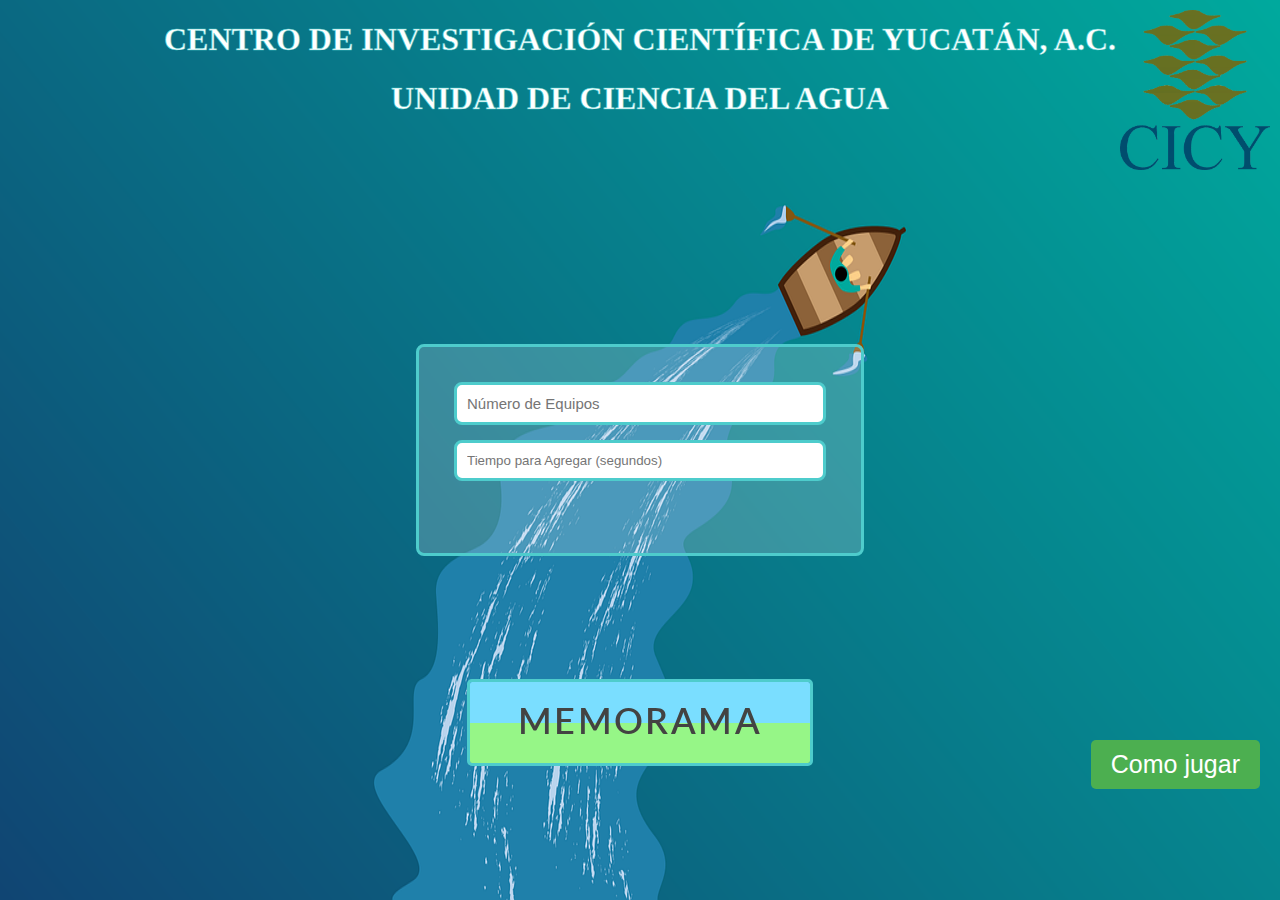
<file: index.html>
<!DOCTYPE html>
<html lang="en">
<head>
    <meta charset="UTF-8">
    <link rel="stylesheet" href="./CSS/estiloboton.css">
    <link rel="shortcut icon" href="img/logo2.png" />
    <title>Juego de memorama</title>
</head>
<body>
    
<div class="loguito">
    <img class="logo" src="img/logo2.png">
</div>

<div class="titulo">
  <div>
    <h1>CENTRO DE INVESTIGACIÓN CIENTÍFICA DE YUCATÁN, A.C.</h1>
    <h1>UNIDAD DE CIENCIA DEL AGUA</h1>
  </div>
  
</div>
<div class="centradoboton">
<button class="owoo" onclick="window.location.href='instrucciones.html'">Como jugar</button>
</div>

<div class="centrado1">
    <form id="playerForm" onsubmit="guardarNumeroJugadores(event)">
        <input type="number" id="playerCount" placeholder="Número de Equipos" name="playerCount" min="1" max="4" onchange="mostrarNombresEquipos()">
        <input type="number" id="add-time" placeholder="Tiempo para Agregar (segundos)" min="1">
        <div class="nombresconta" id="teamNamesContainer" ></div>
    </form>
    
</div>

<div class="centrado">
    <div class="btn-bg Pokemon">
        <div class="btn-group">
            <div class="btn ball">
                <button class="btn-1" onclick="ejecutarAmbasFunciones(event)">
                    <div class="pokemon-ball"></div><a>Memorama<span data-letters="Go!"></span><span data-letters="Go!"></span></a>
                </button>
            </div>
        </div>
    </div>
    
</div>

<script src="./JS/verificacion.js"></script>
</body>
</html>
</file>
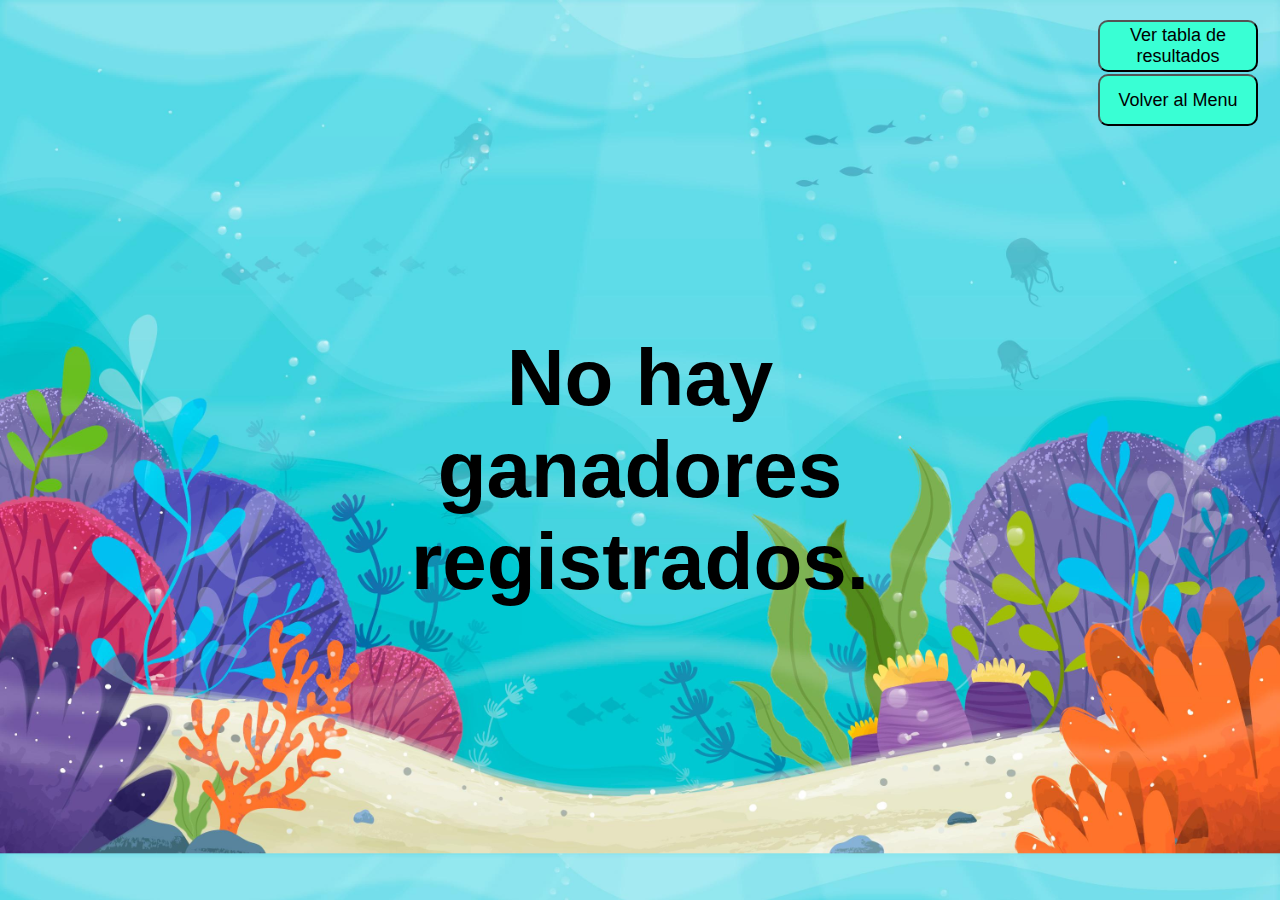
<file: gana.html>
<!DOCTYPE html>
<html lang="es">
<head>
    <meta charset="UTF-8">
    <link rel="stylesheet" href="./CSS/gana.css">
    <link rel="shortcut icon" href="img/logo2.png" />
    <title >Ganador del Juego</title>
    
</head>
<body>
    <div id="mensajeGanador"></div>
    <script type="module" src="./JS/confeti2.js"></script>
    <button class="canvas-confetti-btn animate__animated"></button>
    <div  class="Memory">
        <button class="restartbutton" onclick="window.location.href='ganadores.html'">Ver tabla de resultados</button>
    </div>
    <div  class="reinicarpartidad">
        <button class="restartbutton" onclick="window.location.href='index.html'">Volver al Menu</button>
    </div>
     <script src="./JS/gana.js"></script>
</body>
</html>
</file>
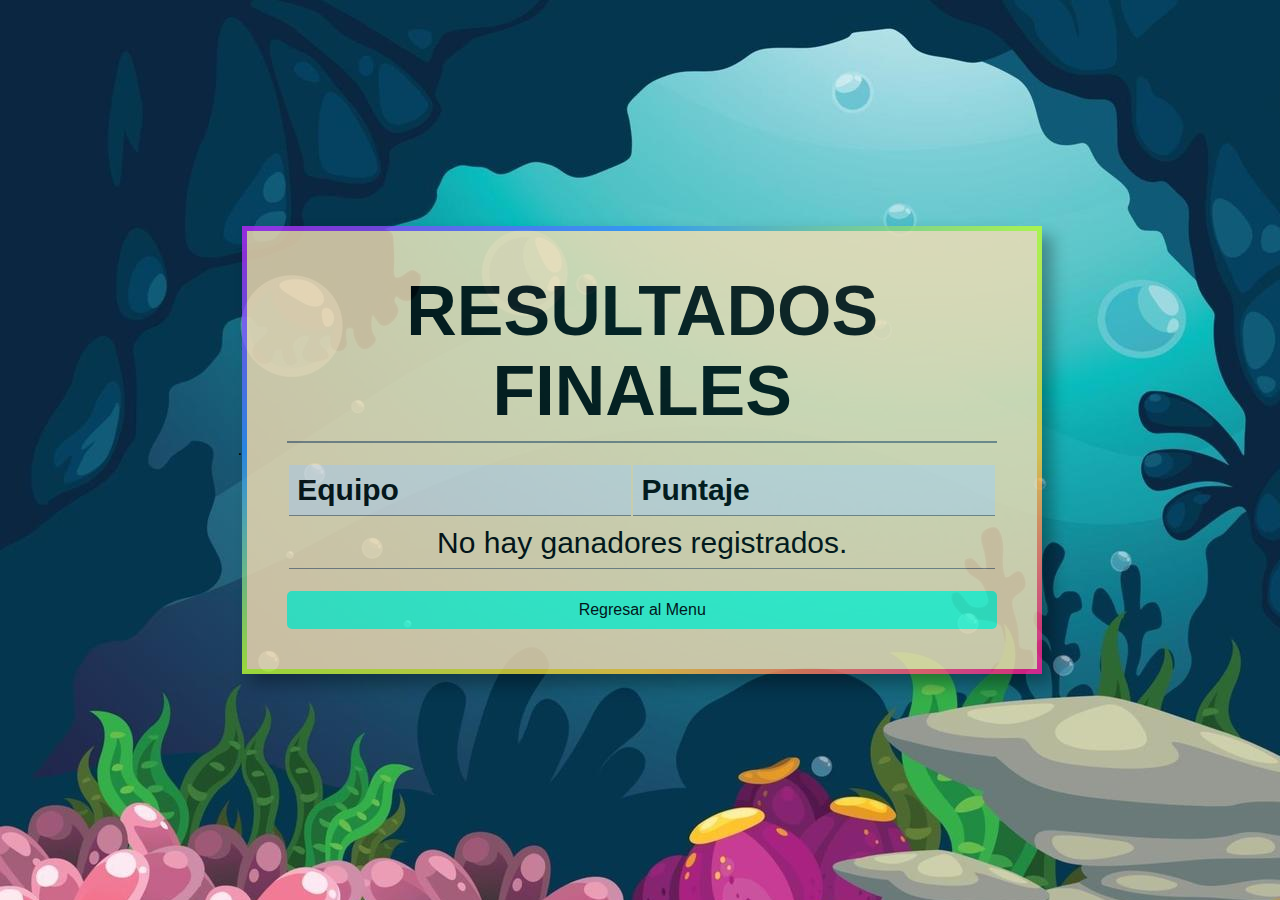
<file: ganadores.html>
<!DOCTYPE html>
<html lang="es">
<head>
    <meta charset="UTF-8">
    <link rel="shortcut icon" href="img/logo2.png" />
    <title>Tabla de Ganadores</title>
    <link rel="stylesheet" href="./CSS/resultados.css">.

</head>
<body>
    <div>
       
        <div class="leaderboard">
            <div class="encabezado">
                <h1 class="titulo"">RESULTADOS FINALES</h1>
            </div>
            <!--<h1>Tabla de Ganadores</h1>-->
            <table id="tablaGanadores">
                <thead>
                    <tr>
                        <th>Equipo</th>
                        <th>Puntaje</th>
                    </tr>
                </thead>
                <tbody>
                    <!-- Los datos de los equipos se llenarán aquí dinámicamente -->
                </tbody>
            </table>
            <button class="btn-close" onclick="window.location.href='index.html'">Regresar al Menu</button>
        </div>
        <script src="./JS/ganadores.js"></script>
    </div>
</body>
</html>
</file>
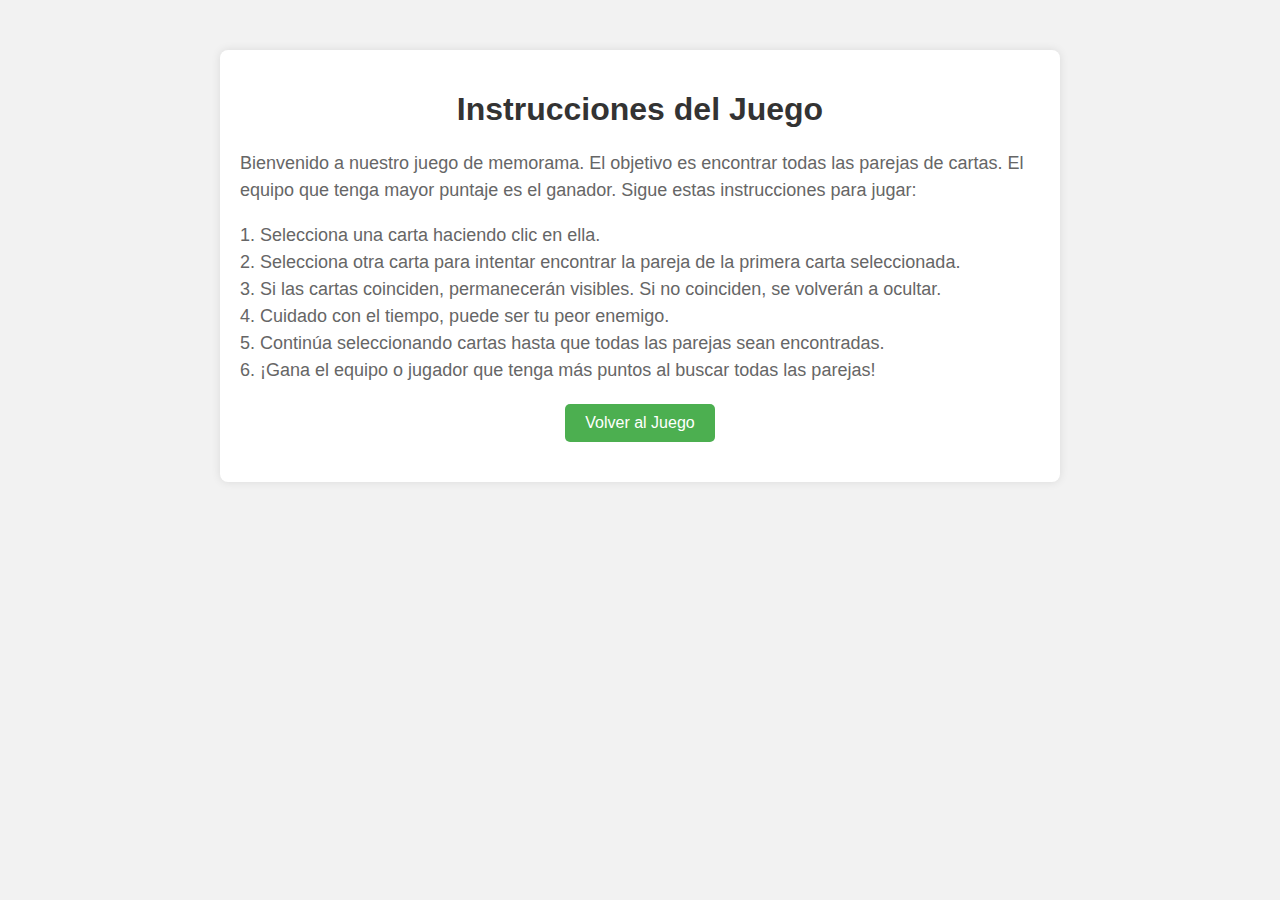
<file: instrucciones.html>
<!DOCTYPE html>
<html lang="es">
<head>
    <meta charset="UTF-8">
    <meta name="viewport" content="width=device-width, initial-scale=1.0">
    <title>Instrucciones del Juego</title>
    <link rel="stylesheet" href="./CSS/stylesinto.css">
</head>
<body>
    <div class="container">
        <h1>Instrucciones del Juego</h1>
        <p>Bienvenido a nuestro juego de memorama. El objetivo es encontrar todas las parejas de cartas. El equipo que tenga mayor puntaje es el ganador. Sigue estas instrucciones para jugar:</p>
        <ol>
            <li>Selecciona una carta haciendo clic en ella.</li>
            <li>Selecciona otra carta para intentar encontrar la pareja de la primera carta seleccionada.</li>
            <li>Si las cartas coinciden, permanecerán visibles. Si no coinciden, se volverán a ocultar.</li>
            <li>Cuidado con el tiempo, puede ser tu peor enemigo.</li>
            <li>Continúa seleccionando cartas hasta que todas las parejas sean encontradas.</li>
            <li>¡Gana el equipo o jugador que tenga más puntos al buscar todas las parejas!</li>
        </ol>
        <button onclick="window.location.href='index.html'">Volver al Juego</button>
    </div>
</body>
</html>
</file>
<file: CSS/estiloboton.css>
@import url("https://fonts.googleapis.com/css?family=Lato:400,100,300,700,100italic,300italic,400italic,700italic,900,900italic");
@import url("https://fonts.googleapis.com/css?family=Raleway:400,700");
html {
  height: 100%;
}
body {
  font-family: sams-serif;
  min-height: 100%;
  color: #fff;
  display: flex;
  justify-content: center;
  align-items: center;
  height: 100vh;
  margin: 0;
  background-image: url(/img/fondo5.png);
  background-repeat: no-repeat;
  background-attachment: fixed;
  background-size: 100% 100%; /* Ajusta la imagen para que se muestre completa sin distorsionarse */
}

.owoo{
  display: block;
  margin: 20px auto;
  padding: 10px 20px;
  font-size: 25px;
  background-color: #4caf50;
  color: #fff;
  border: none;
  border-radius: 5px;
  cursor: pointer;
  transition: background-color 0.3s ease;
  position: absolute;
  top: 720px; /* Ajusta la distancia desde la parte superior según sea necesario */
  right: 20px; /* Ajusta la distancia desde la izquierda según sea necesario */
}

.titulo {
  text-align: center; /* Centra el texto */
  position: absolute; /* Fija el div en una posición */
  top: 0; /* Lo posiciona en la parte superior */
  left: center; /* Lo desplaza al centro horizontal */
   /* Ajusta la posición horizontalmente */
  color: white; /* Color negro */
  -webkit-text-stroke-width: 0.5px;
  -webkit-text-stroke-color: #4ecccc;
  
  
    
}
.empresa {
  font-family: Arial, sans-serif; /* Utiliza la familia de fuentes preferida por CICY */
  font-size: 24px; /* Tamaño de fuente específico */
  color: #004080; /* Color específico utilizado por CICY */
  font-weight: bold; /* Peso de la fuente en negrita */
}
.logo {
  position: absolute;
  top: 10px;
  right: 10px;
  max-width: 150px;
  /*background-color: rgba(255, 255, 255, 0.8); /* Fondo semi-transparente */

}

.btn-bg {
  display: flex;
  margin-top: 75px;
  justify-content: center;
}


label {
  font-size: 30px;
  color: white; /* Cambiar el color a un azul intenso */
  font-weight: bold;
  text-transform: uppercase;
  letter-spacing: 5px;
  text-shadow: 2px 2px 4px rgba(0, 0, 0, 0.3); /* Agregar un efecto de sombra al texto */

  /* Estilo adicional para darle un toque gamer */
  /*background-color: #e4e4e4;*/ /* Fondo oscuro */ 
  padding: 10px; /* Añadir espacio interno alrededor del texto */
  border-radius: 5px; /* Esquinas redondeadas */
  display: inline-block; /* Asegurar que el fondo abarque solo el contenido del texto */
  transition: background-color 0.3s ease; /* Agregar transición suave para cambios de color de fondo */
}

/* Cambio de color de fondo al pasar el ratón (hover) */
label:hover {
  background: linear-gradient(160.65deg, rgba(0, 0, 0, 0.6) 0.74%, rgba(0, 0, 0, 0.1) 102.03%);
}

form {
  text-align: center;
  
}

label {
  font-size: 50px;
}

/* Diseño de nombres */
#playerCount {
  padding: 10px;
  font-size: 15px;
  color: black;
  border-radius: 8px;
  box-sizing: border-box;
  text-align: left; /* Corregido para centrar el texto */
  width: 100%;
}

input[type="number"] {
  width: 100%;
  padding: 10px;
  margin-bottom: 15px;
  border-radius: 8px;
  border: 3px solid #4ecccc;
  box-sizing: border-box; /* Para que el padding no afecte el ancho total */
}

.centrado1{
  width: 35vw;
  font-size: 25px;
  padding: 35px; /* Reducido de 200px para un mejor ajuste */
  border-radius: 5px;
  position: absolute;
  top: 50%;
  border-radius: 8px;
  background: rgb(255,255,255,0.2);
  border: 3px solid #4ecccc;
  box-sizing: border-box; /* Para que el padding no afecte el ancho total */
  transform: translateY(-50%); /* Alinea el contenido dentro del elemento al centro */                  
}

.nombresconta {
  margin-top: 20px; /* Espacio arriba del contenedor */
  padding: 1px; /* Espaciado interno para que no esté pegado al borde */
   /* Un ligero fondo gris para resaltar el área */
  border-radius: 8px; /* Bordes redondeados */
}

.nombresconta label {
  display: block; /* Hacer que cada etiqueta ocupe su propia línea */
  margin-top: 10px; /* Espacio antes de cada etiqueta */
  margin-bottom: 5px; /* Espacio después de cada etiqueta */
  font-weight: bold; /* Hacer el texto de las etiquetas en negrita */
}

.nombresconta input[type="text"] {
  font-size: 15px;
  width: 100%; /* Hacer que los inputs ocupen todo el ancho disponible */
  padding: 8px; /* Espaciado interno para el texto */
  margin-bottom: 10px; /* Espacio después de cada input */
  border: 3px solid #4ecccc;
  border-radius: 8px; /* Bordes ligeramente redondeados */
  box-sizing: border-box; /* Para que el padding no afecte el ancho total */
}

.wrapper{
  
  position: absolute;
  top:65%;
  left:50%;
  transform: translate(-50%, -50%);
  width: fit-content;
  height:auto;
}



body .btn-bg.Pokemon .btn-group .ball .btn-1 {
  border: 3px solid #4ecccc;
  border-radius: 5px;
  background: transparent;
  overflow: hidden;
  position: relative;
  top: 250px;
}
body .btn-bg.Pokemon .btn-group .ball .btn-1:hover {
  border: 3px solid #4ecccc;
  
}
body .btn-bg.Pokemon .btn-group .ball .btn-1:hover .pokemon-ball::before {
  transform: translate3d(0, -100%, 0);
  transition: transform 0.25s;
  transition-timing-function: cubic-bezier(0.2, 1, 0.3, 1);
  
}
body .btn-bg.Pokemon .btn-group .ball .btn-1:hover .pokemon-ball::after {
  transform: translate3d(0, 100%, 0);
  transition: transform 0.25s;
  transition-timing-function: cubic-bezier(0.2, 1, 0.3, 1);
  
}
body .btn-bg.Pokemon .btn-group .ball .btn-1:hover a {
  transition: none;
  color: transparent;
  z-index: 999;
  
}
body .btn-bg.Pokemon .btn-group .ball .btn-1:hover a::before {
  transform: translate3d(100%, 0, 0);
  
}
body .btn-bg.Pokemon .btn-group .ball .btn-1:hover a span:first-child::before,
body .btn-bg.Pokemon .btn-group .ball .btn-1:hover a span:nth-child(2)::before {
  transition-delay: 0.3s;
  transform: translate3d(0, 0, 0);
  transition-timing-function: cubic-bezier(0.2, 1, 0.3, 1);
  
}
body .btn-bg.Pokemon .btn-group .ball .btn-1 .pokemon-ball {
  position: absolute;
  content: 'Go!';
  top: 0;
  left: 0;
  width: 100%;
  height: 100%;
  z-index: 9;
  
}
body .btn-bg.Pokemon .btn-group .ball .btn-1 .pokemon-ball::before,
body .btn-bg.Pokemon .btn-group .ball .btn-1 .pokemon-ball::after {
  position: absolute;
  content: '';
  top: 0;
  left: 0;
  width: 100%;
  height: 50%;
  background: #7adeff;
  transform: translate3d(0, 0, 0);
  transition: transform 0.25s;
  transition-timing-function: cubic-bezier(0.2, 1, 0.3, 1);
  
}
body .btn-bg.Pokemon .btn-group .ball .btn-1 .pokemon-ball::after {
  top: 50%;
  background: #96f687;
  
}
body .btn-bg.Pokemon .btn-group .ball .btn-1 a {
  color: #434342;
  font-weight: 600;
  font-size: 1.5em;
  transition: color 0.5s 0.25s;
  overflow: hidden;
  display: inline-block;
  position: relative;
  z-index: 999;
  
}
body .btn-bg.Pokemon .btn-group .ball .btn-1 a::before {
  position: absolute;
  content: '';
  width: 100%;
  height: 5px;
  background: #ff001e;
  top: calc(50% - 2.5px);
  transition: transform 0.4s cubic-bezier(0.7, 0, 0.3, 1);
  transform: translate3d(-100%, 0, 0);
  
}
body .btn-bg.Pokemon .btn-group .ball .btn-1 a span {
  position: absolute;
  width: 100%;
  height: 50%;
  top: 0;
  left: 0;
  overflow: hidden;
  
}
body .btn-bg.Pokemon .btn-group .ball .btn-1 a span::before {
  position: absolute;
  content: attr(data-letters);
  left: 0;
  width: 100%;
  color: #ffffff;
  transition: transform 0.5s;
  
}
body .btn-bg.Pokemon .btn-group .ball .btn-1 a span:first-child::before {
  top: 0;
  color: #ef594f;
  transform: translate3d(0, 100%, 0);
  
}
body .btn-bg.Pokemon .btn-group .ball .btn-1 a span:nth-child(2) {
  top: 50%;
  
}
body .btn-bg.Pokemon .btn-group .ball .btn-1 a span:nth-child(2)::before {
  bottom: 0;
  transform: translate3d(0, -100%, 0);
  
}
.btn-group {
  display: flex;
  flex-direction: row;
  justify-content: space-between;
  align-items: center;
  max-width: 1200px;
  
}
@media screen and (max-width: 480px) {
  .btn-group {
    display: flex;
    flex-direction: column;
    justify-content: space-between;
    align-items: center;
    
  }
}
.btn {
  margin: 0 30px 30px 30px;
  display: block;
  
}
.btn-info {
  margin-bottom: 10px;
  text-align: center;
  font-family: 'Lato';
  text-transform: uppercase;
  letter-spacing: 0.1em;
  font-weight: 600;
  font-size: 3.5em;
  color: #fff;
  
}
.btn-mention {
  margin-bottom: 70px;
  text-align: center;
  font-family: 'Lato';
  letter-spacing: 0.1em;
  font-size: 1.1em;
  color: #fff;
  
}
.btn-mention span {
  font-size: 1.2em;
  font-weight: 600;
  
}
.btn-1 {
  cursor: pointer;
  overflow: visible;
  outline: none;
  color: #ffffff;
  position: relative;
  letter-spacing: 0.1em;
  font-weight: 400;
  padding: 1rem 3rem 1rem 3rem;
  text-transform: uppercase;
  font-family: "Lato";
  font-size: 1.5em;
  
}
.btn-1 a {
  text-decoration: none;
  
}
@-moz-keyframes wave {
  0% {
    transform: rotate(0deg) scale(1);
  }
  50% {
    transform: rotate(180deg) scale(0.975);
  }
  100% {
    transform: rotate(360deg) scale(1);
  }
}
@-webkit-keyframes wave {
  0% {
    transform: rotate(0deg) scale(1);
  }
  50% {
    transform: rotate(180deg) scale(0.975);
  }
  100% {
    transform: rotate(360deg) scale(1);
  }
}
@-o-keyframes wave {
  0% {
    transform: rotate(0deg) scale(1);
  }
  50% {
    transform: rotate(180deg) scale(0.975);
  }
  100% {
    transform: rotate(360deg) scale(1);
  }
}
@keyframes wave {
  0% {
    transform: rotate(0deg) scale(1);
  }
  50% {
    transform: rotate(180deg) scale(0.975);
  }
  100% {
    transform: rotate(360deg) scale(1);
  }
}
@-moz-keyframes smallwave {
  0% {
    transform: rotate(0deg) scale(1);
    opacity: 0.8;
  }
  50% {
    transform: rotate(180deg) scale(0.95);
    opacity: 0.25;
  }
  100% {
    transform: rotate(360deg) scale(1);
    opacity: 0.8;
  }
}
@-webkit-keyframes smallwave {
  0% {
    transform: rotate(0deg) scale(1);
    opacity: 0.8;
  }
  50% {
    transform: rotate(180deg) scale(0.95);
    opacity: 0.25;
  }
  100% {
    transform: rotate(360deg) scale(1);
    opacity: 0.8;
  }
}
@-o-keyframes smallwave {
  0% {
    transform: rotate(0deg) scale(1);
    opacity: 0.8;
  }
  50% {
    transform: rotate(180deg) scale(0.95);
    opacity: 0.25;
  }
  100% {
    transform: rotate(360deg) scale(1);
    opacity: 0.8;
  }
}
@keyframes smallwave {
  0% {
    transform: rotate(0deg) scale(1);
    opacity: 0.8;
  }
  50% {
    transform: rotate(180deg) scale(0.95);
    opacity: 0.25;
  }
  100% {
    transform: rotate(360deg) scale(1);
    opacity: 0.8;
  }
}
</file>
<file: CSS/gana.css>
body {
    font-family: Arial, sans-serif;
    display: flex;
    justify-content: center;
    align-items: center;
    height: 80vh;
    margin: 0;
    background-color: #f0f0f0;
    background-image: url('/img/ganador.jpg');
    background-size: cover; 
  }
#mensajeGanador {
    font-size: 80px; /* Aumenta el tamaño de la fuente */
    font-weight: bold;
    color: black;
    margin-top: 20px;
    text-align: center;
    position: fixed; /* Fija la posición en la pantalla */
    top: 50%; /* Centra verticalmente */
    left: 50%; /* Centra horizontalmente */
    transform: translate(-50%, -50%); /* Ajusta la posición exacta al centro */
}
.Memory{
  position: absolute;
  width: 182px;
  right: 700px;
  top: 10px;
  font-family: Poppins;
  font-style: normal;
  font-weight: bold;
  font-size: 40.187px;
  line-height: px;
  letter-spacing: 0.0882153px;
}
.restartbutton{
  text-align: center;
  font-size: 18px;
  color: #000000;
  position: absolute;
  width: 160px;
  height: 52px;
  left: 700px;
  top: 10px;
  border-radius: 10px; 
  background: #39ffd4;
}

.restartbutton:hover{
  background: #4afef2;
}


.reinicarpartidad{
  position: absolute;
  width: 182px;
  right: 700px;
  top: 64px;
  font-family: Poppins;
  font-style: normal;
  font-weight: bold;
  font-size: 40.187px;
  line-height: px;
  letter-spacing: 0.0882153px;
  color: #FFFFFF;
}
/* confeti */
@import url("https://fonts.googleapis.com/css2?family=Outfit:wght@100;400;700&display=swap");
.canvas-confetti-btn {
    font-size: 5rem;
    border: none;
    background-color: transparent;
    cursor: pointer;
    position: relative;
    .tool-tip {
      opacity: 1;
      transition: opacity 0.2s ease-in-out;
      animation: shake 3s cubic-bezier(0.36, 0.07, 0.19, 0.97) infinite;
      position: absolute;
      top: 40px;
      left: 0;
      width: 100%;
      background-color: #fff;
      color: #000;
      font-weight: 400;
      padding: 5px;
      border-radius: 4px;
      box-shadow: 0 5px 10px rgba(0, 0, 0, 0.2);
      font-size: 1rem;
      color: rgb(100,100,100);
      &:after {
        content: "";
        position: absolute;
        left: 50%;
        margin-left: -8px;
        bottom: -5px;
        background-color: #fff;
        transform: rotate(45deg);
        width: 10px;
        height: 10px;
      }
    }
    &:hover {
      .tool-tip {
        animation: none;
        opacity: 0;
      }
    }
  }
  
  @keyframes shake {
    10%,
    90% {
      transform: translate3d(0, 0, 0);
    }
  
    20%,
    80% {
      transform: translate3d(0, 0, 0);
    }
  
    30%,
    50%,
    70% {
      transform: translate3d(0, -4px, 0);
    }
  
    40%,
    60% {
      transform: translate3d(0, 4px, 0);
    }
  }

  /* para que los botones se muevan */
button span{
  position: absolute;
  display: block;
}
button span:nth-child(1){
  height: 3px;
  width:200px;
  top:0px;
  left:-200px;
  background: linear-gradient(to right, rgba(0,0,0,0), #f6e58d);
  border-top-right-radius: 1px;
  border-bottom-right-radius: 1px;
  animation: span1 2s linear infinite;
  animation-delay: 1s;
}

@keyframes span1{
  0%{
      left:-200px
  }
  100%{
      left:200px;
  }
}
button span:nth-child(2){
  height: 70px;
  width: 3px;
  top:-70px;
  right:0px;
  background: linear-gradient(to bottom, rgba(0,0,0,0), #f6e58d);
  border-bottom-left-radius: 1px;
  border-bottom-right-radius: 1px;
  animation: span2 2s linear infinite;
  animation-delay: 2s;
}
@keyframes span2{
  0%{
      top:-70px;
  }
  100%{
      top:70px;
  }
}
button span:nth-child(3){
  height:3px;
  width:200px;
  right:-200px;
  bottom: 0px;
  background: linear-gradient(to left, rgba(0,0,0,0), #f6e58d);
  border-top-left-radius: 1px;
  border-bottom-left-radius: 1px;
  animation: span3 2s linear infinite;
  animation-delay: 3s;
}
@keyframes span3{
  0%{
      right:-200px;
  }
  100%{
      right: 200px;
  }
}

button span:nth-child(4){
  height:70px;
  width:3px;
  bottom:-70px;
  left:0px;
  background: linear-gradient(to top, rgba(0,0,0,0), #f6e58d);
  border-top-right-radius: 1px;
  border-top-left-radius: 1px;
  animation: span4 2s linear infinite;
  animation-delay: 4s;
}
@keyframes span4{
  0%{
      bottom: -70px;
  }
  100%{
      bottom:70px;
  }
}

button:hover{
  transition: all .5s;
  transform: rotate(-3deg) scale(1.1);
  box-shadow: 0px 3px 5px rgba(0,0,0,.4);
}
button:hover span{
  animation-play-state: paused;
}
</file>
<file: CSS/resultados.css>
body {
  font-family: 'Arial', sans-serif;
  margin: 0;
  height: 100vh;
  /*background: #69f8f8;*/
  display: flex;
  justify-content: center;
  align-items: center;
  background-image: url(/img/fondo23.jpg);
}

.titulo{
  color: #000;
}

.leaderboard {
  width: 800px;
  background-color: wheat;
  border: 5px solid transparent;
  border-image: linear-gradient(to bottom right, #b827fc 0%, #2c90fc 25%, #b8fd33 50%, #fec837 75%, #fd1892 100%);
  border-image-slice: 1;
  box-shadow: 10px 10px 15px rgba(0, 0, 0, 0.4);
  color: black;
  padding: 40px;
  box-sizing: border-box;
  opacity: 0.8;
  font-size: 30px;
}

.encabezado h1 {
  font-family: Impact, Haettenschweiler, 'Arial Narrow Bold', sans-serif;
  font-size: 70px;
  text-align: center;
  /*font-style: italic;*/
  color: black;

}

.leaderboard h1 {
  margin: 0;
  padding: 0;
  text-align: center;
  border-bottom: 2px solid #808080;
  padding-bottom: 10px;
}

table {
  width: 100%;
  margin-top: 20px;
}

th, td {
  text-align: left;
  padding: 8px;
  border-bottom: 1px solid #808080;
}

th {
  background: rgb(220, 220, 220);
}

.btn-close {
  display: block;
  width: 100%;
  padding: 10px;
  background: #39ffd4;
  color: rgb(0, 0, 0);
  border: none;
  border-radius: 5px;
  font-size: 16px;
  cursor: pointer;
  margin-top: 20px;
}

.btn-close:hover {
  background: #4afef2;
}


  /* para que los botones se muevan */
  button span{
    position: absolute;
    display: block;
  }
  button span:nth-child(1){
    height: 3px;
    width:200px;
    top:0px;
    left:-200px;
    background: linear-gradient(to right, rgba(0,0,0,0), #f6e58d);
    border-top-right-radius: 1px;
    border-bottom-right-radius: 1px;
    animation: span1 2s linear infinite;
    animation-delay: 1s;
  }
  
  @keyframes span1{
    0%{
        left:-200px
    }
    100%{
        left:200px;
    }
  }
  button span:nth-child(2){
    height: 70px;
    width: 3px;
    top:-70px;
    right:0px;
    background: linear-gradient(to bottom, rgba(0,0,0,0), #f6e58d);
    border-bottom-left-radius: 1px;
    border-bottom-right-radius: 1px;
    animation: span2 2s linear infinite;
    animation-delay: 2s;
  }
  @keyframes span2{
    0%{
        top:-70px;
    }
    100%{
        top:70px;
    }
  }
  button span:nth-child(3){
    height:3px;
    width:200px;
    right:-200px;
    bottom: 0px;
    background: linear-gradient(to left, rgba(0,0,0,0), #f6e58d);
    border-top-left-radius: 1px;
    border-bottom-left-radius: 1px;
    animation: span3 2s linear infinite;
    animation-delay: 3s;
  }
  @keyframes span3{
    0%{
        right:-200px;
    }
    100%{
        right: 200px;
    }
  }
  
  button span:nth-child(4){
    height:70px;
    width:3px;
    bottom:-70px;
    left:0px;
    background: linear-gradient(to top, rgba(0,0,0,0), #f6e58d);
    border-top-right-radius: 1px;
    border-top-left-radius: 1px;
    animation: span4 2s linear infinite;
    animation-delay: 4s;
  }
  @keyframes span4{
    0%{
        bottom: -70px;
    }
    100%{
        bottom:70px;
    }
  }
  
  button:hover{
    transition: all .5s;
    transform: rotate(-3deg) scale(1.1);
    box-shadow: 0px 3px 5px rgba(0,0,0,.4);
  }
  button:hover span{
    animation-play-state: paused;
  }
</file>
<file: CSS/stylesinto.css>
body {
    font-family: Arial, sans-serif;
    margin: 0;
    padding: 0;
    background-color: #f2f2f2;
}

.container {
    max-width: 800px;
    margin: 50px auto;
    background-color: #fff;
    padding: 20px;
    border-radius: 8px;
    box-shadow: 0 0 10px rgba(0, 0, 0, 0.1);
}

h1 {
    color: #333;
    text-align: center;
}

p {
    color: #666;
    font-size: 18px;
    line-height: 1.5;
}

ol {
    color: #666;
    font-size: 18px;
    line-height: 1.5;
    padding-left: 20px;
}

button {
    display: block;
    margin: 20px auto;
    padding: 10px 20px;
    font-size: 16px;
    background-color: #4caf50;
    color: #fff;
    border: none;
    border-radius: 5px;
    cursor: pointer;
    transition: background-color 0.3s ease;
}

button:hover {
    background-color: #45a049;
}
</file>
